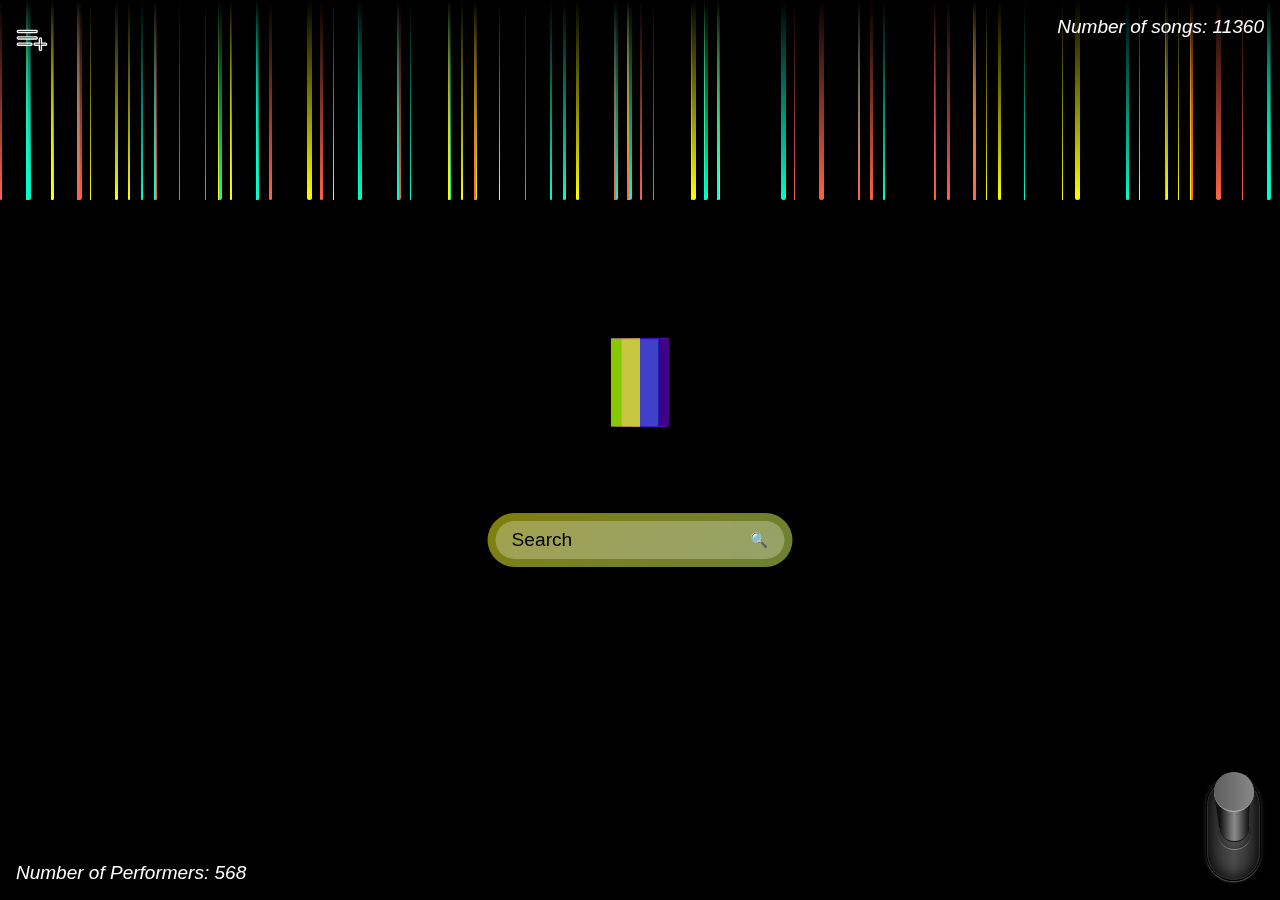
<file: index.html>
<!DOCTYPE html>
<html lang="en">
  <head>
    <meta charset="UTF-8" />
    <meta name="viewport" content="width=device-width, initial-scale=1.0" />
    <title translate="no">20 Tracks For Each One</title>
    <link rel="shortcut icon" href="assets/favicon.webp" type="image/webp" />
    <meta name="description" content="(>‿◠)✌" />
    <meta property="og:type" content="website" />
    <meta property="og:title" content="20 Tracks for Each One" />
    <meta
      property="og:url"
      content="https://20essentials.github.io/20TracksForEachOne/"
    />
    <meta
      property="og:image"
      content="https://20essentials.github.io/20TracksForEachOne/preview/preview-og.avif"
    />
    <meta property="og:description" content="(>‿◠)✌" />
    <meta property="twitter:card" content="summary_large_image" />
    <meta property="twitter:title" content="20 Tracks for Each One" />
    <meta
      property="twitter:url"
      content="https://20essentials.github.io/20TracksForEachOne/"
    />
    <meta
      property="twitter:image"
      content="https://20essentials.github.io/20TracksForEachOne/preview/preview-og.avif"
    />
    <meta property="twitter:description" content="(>‿◠)✌" />
    <link rel="stylesheet" href="styles.css" />
    <meta name="google" content="notranslate" />
    <script type="module" src="script.js"></script>
  </head>

  <body>
    <button class="button-playlist">
      <img src="assets/svgPlayList.svg" alt="playlist" />
    </button>

    <section class="playlist-section">
      <section class="myForm playlist-container-form">
        <input
          type="text"
          class="playlist-input"
          placeholder="Enter the playlist title..."
          maxlength="20"
        />
        <input type="submit" value="Create" class="input-button-playlist" />
        <span class="max-length-input"> <output>0</output>/20 </span>
        <menu class="settings-backup">
          <div>&#9675;-</div>
          <div>-&#9675;</div>
        </menu>
      </section>

      <section class="myForm playlist-container-form-2">
        <input
          type="text"
          class="playlist-input"
          placeholder="Enter the playlist title..."
          maxlength="20"
        />
        <input type="submit" value="Rename" class="input-button-playlist" />
        <span class="max-length-input"> <output>0</output>/20 </span>
      </section>

      <article class="padding-top-card"></article>

      <template class="template-card-single">
        <article class="card-single">
          <aside class="card-single-left">
            <a href="playlist/">
              <div class="img"></div>
            </a>
          </aside>
          <aside class="card-single-right">
            <a href="playlist/">
              <h3 translate="no">Favorite Songs</h3>
              <p>0 songs</p>
            </a>
          </aside>
          <footer class="three-points">
            <span class="point"></span>
            <span class="point"></span>
            <span class="point"></span>

            <menu class="options">
              <div class="item item-1">
                <svg xmlns="http://www.w3.org/2000/svg" viewBox="0 0 448 512">
                  <path
                    d="M135.2 17.7L128 32 32 32C14.3 32 0 46.3 0 64S14.3 96 32 96l384 0c17.7 0 32-14.3 32-32s-14.3-32-32-32l-96 0-7.2-14.3C307.4 6.8 296.3 0 284.2 0L163.8 0c-12.1 0-23.2 6.8-28.6 17.7zM416 128L32 128 53.2 467c1.6 25.3 22.6 45 47.9 45l245.8 0c25.3 0 46.3-19.7 47.9-45L416 128z"
                  />
                </svg>
              </div>
              <div class="item item-2">
                <svg xmlns="http://www.w3.org/2000/svg" viewBox="0 0 512 512">
                  <path
                    d="M410.3 231l11.3-11.3-33.9-33.9-62.1-62.1L291.7 89.8l-11.3 11.3-22.6 22.6L58.6 322.9c-10.4 10.4-18 23.3-22.2 37.4L1 480.7c-2.5 8.4-.2 17.5 6.1 23.7s15.3 8.5 23.7 6.1l120.3-35.4c14.1-4.2 27-11.8 37.4-22.2L387.7 253.7 410.3 231zM160 399.4l-9.1 22.7c-4 3.1-8.5 5.4-13.3 6.9L59.4 452l23-78.1c1.4-4.9 3.8-9.4 6.9-13.3l22.7-9.1 0 32c0 8.8 7.2 16 16 16l32 0zM362.7 18.7L348.3 33.2 325.7 55.8 314.3 67.1l33.9 33.9 62.1 62.1 33.9 33.9 11.3-11.3 22.6-22.6 14.5-14.5c25-25 25-65.5 0-90.5L453.3 18.7c-25-25-65.5-25-90.5 0zm-47.4 168l-144 144c-6.2 6.2-16.4 6.2-22.6 0s-6.2-16.4 0-22.6l144-144c6.2-6.2 16.4-6.2 22.6 0s6.2 16.4 0 22.6z"
                  />
                </svg>
              </div>
            </menu>
          </footer>
        </article>
      </template>

      <div class="playlist-section-articles">
        <div class="pat-btn"></div>
      </div>
    </section>

    <div class="centrar">
      <aside class="container-loader"></aside>

      <form class="theForm" autocomplete="off" spellcheck="false">
        <div class="autocomplete">
          <input
            type="text"
            id="myInput"
            placeholder="Search"
            spellcheck="false"
          />
          <button class="buscar">🔍</button>
        </div>
      </form>
    </div>

    <span class="interruptor">
      <span class="switch-border1">
        <span class="switch-border2">
          <input checked="" type="checkbox" id="switch1" />
          <label for="switch1"></label>
          <span class="switch-top"></span>
          <span class="switch-shadow"></span>
          <span class="switch-handle"></span>
          <span class="switch-handle-left"></span>
          <span class="switch-handle-right"></span>
          <span class="switch-handle-top"></span>
          <span class="switch-handle-bottom"></span>
          <span class="switch-handle-base"></span>
        </span>
      </span>
    </span>

    <div class="container-backup">
      <div class="container-backup-centrado">
        <header class="titulo-header">
          <h4>The Playlists are saved in your LocalStorage (LS)</h4>
          <button class="go-back">Go back</button>
        </header>
        <hr />
        <p>Things you should know about localStorage</p>
        <ul>
          <li>It is specific to each browser and device</li>
          <li>
            Average storage is 5MB per domain, which equals about 5,000,000
            characters
          </li>
          <li>Thanks to those 5MB, you can store hundreds of songs</li>
          <li>
            If storage is full, you won’t be able to add more playlists/songs
          </li>
        </ul>
        <hr />
        <p>Actions that could lead to the deletion of the data stored in LS</p>
        <ul>
          <li>Clearing browsing data (cookies, history, cache)</li>
          <li>Manually deleting from the developer tools</li>
          <li>Uninstalling/Reinstalling the browser</li>
          <li>Restoring the device</li>
          <li>Switching to another browser</li>
          <li>Signing out of a synchronized browser</li>
          <li>Some browser updates</li>
        </ul>
        <hr />
        <p>
          I recommend making a backup of your playlists by obtaining a JSON object
          that will contain both the playlist name and its respective songs, with
          the URLs for each song.
        </p>
        <hr />
        <p>
          I recommend saving that JSON in
          <a href="https://keep.google.com/">Google Keep</a>, which is free.
        </p>

        <hr />
        <button class="btn btn-get-one-array">
          GET THE ARRAY OF SONGS FROM A PLAYLIST
        </button>
        <section class="textarea-container">
          <input
            list="opciones"
            id="input-get-array-of-a-playlist"
            name="opcion"
            placeholder="Pick up the name of a playlist and click above."
            spellcheck="false"
          />
          <datalist id="opciones" class="am-datalist"> </datalist>
          <button class="copiar">📓</button>
          <button class="tachito">❌</button>
        </section>
        <section class="textarea-container container-output">
          <textarea
            placeholder="Output"
            id="textarea-output"
            readonly
            spellcheck="false"
            translate="no"
          ></textarea>
          <div class="wrapper-indent">
            <input
              class="indent-total-object"
              type="number"
              value="0"
              min="0"
              max="5"
              placeholder="Spaces"
            />
          </div>

          <button class="copiar">📓</button>
          <button class="tachito">❌</button>
        </section>
        <hr />

        <button class="btn btn-get-many-arrays">
          GET ARRAYS OF SONGS FROM PLAYLISTS
        </button>
        <section class="textarea-container">
          <textarea
            class="textarea-more-padding"
            placeholder="Write the names of the playlists separated by commas and click the button above.
        Example: U2, Coldplay
        "
            spellcheck="false"
          ></textarea>

          <button class="copiar">📓</button>
          <button class="tachito">❌</button>
        </section>
        <section class="textarea-container container-output">
          <textarea
            placeholder="Output"
            id="textarea-output-2"
            readonly
            spellcheck="false"
            translate="no"
          ></textarea>
          <div class="wrapper-indent">
            <input
              class="indent-total-object"
              type="number"
              value="0"
              min="0"
              max="5"
              placeholder="Spaces"
            />
          </div>

          <button class="copiar">📓</button>
          <button class="tachito">❌</button>
        </section>

        <hr />

        <section style="display: none">
          <textarea></textarea>
        </section>

        <button class="btn btn-get-total-object">
          GET JSON OBJECT OF ALL PLAYLISTS
        </button>
        <section class="textarea-container">
          <textarea
            placeholder="Just click the button above.
And see the result."
            spellcheck="false"
            id="textarea-get-json-all"
          ></textarea>
          <div class="wrapper-indent">
            <input
              class="indent-total-object"
              type="number"
              value="0"
              min="0"
              max="5"
              placeholder="Spaces"
            />
          </div>
          <button class="copiar">📓</button>
          <button class="tachito">❌</button>
        </section>
        <hr />

        <button class="btn add-one-playlist">ADD A SINGLE PLAYLIST</button>
        <section class="textarea-container">
          <textarea
            translate="no"
            placeholder='"Playlist1": [
        [
          "NAMEBAND - song1",
          "https://20essentials.github.io/band/songs/n1.mp3"
        ],
        [
          "NAMEBAND - song2",
          "https://20essentials.github.io/band/songs/n2.mp3"
        ],
        ...
 ]'
            ,
            spellcheck="false"
          ></textarea>
          <button class="copiar">📓</button>
          <button class="tachito">❌</button>
        </section>
        <hr />

        <button class="btn add-multiple-playlists">ADD MULTIPLE PLAYLISTS</button>
        <section class="textarea-container">
          <textarea
            translate="no"
            placeholder='"Playlist1": [
        [
          "NAMEBAND - song1",
          "https://20essentials.github.io/band/songs/n1.mp3"
        ],
        [
          "NAMEBAND - song2",
          "https://20essentials.github.io/band/songs/n2.mp3"
        ],
        ...
],
"Playlist2": [
        [
          "NAMEBAND - song1",
          "https://20essentials.github.io/band/songs/n1.mp3"
        ],
        [
          "NAMEBAND - song2",
          "https://20essentials.github.io/band/songs/n2.mp3"
        ],
        ...
],'
            spellcheck="false"
          ></textarea>
          <button class="copiar">📓</button>
          <button class="tachito">❌</button>
        </section>
        <hr />

        <button class="btn-delete">DELETE ALL CURRENT PLAYLISTS</button>
      </div>
    </div>

    <div class="left">Number of Performers: <span class="nBands">0</span></div>
    <div class="right">Number of songs: <span class="nSongs">0</span></div>
  </body>

  <section class="html-scheme">
    <i>gota</i>
  </section>
</html>
</file>
<file: styles.css>
* {
  box-sizing: border-box;
  margin: 0;
  padding: 0;
  user-select: none;
  font-family: Arial, Helvetica, sans-serif;
}

html,
body {
  width: 100%;
  max-width: 2400px;
  height: 100%;
  margin-inline: auto;
  position: relative;
  background-color: transparent;
}

html,
body,
centrar {
  min-width: 350px !important;
}

html {
  scrollbar-width: thin;
  scrollbar-color: transparent transparent;
  background-color: #000;
  display: flex;
  flex-wrap: wrap;
  place-content: center;
}

.html-scheme {
  position: fixed;
  width: 100%;
  height: 100%;
  inset: 0;
  z-index: -1;
  background-color: black;
}

.button-playlist {
  --size: 3rem;
  border: none;
  outline: none;
  position: absolute;
  z-index: 9999;
  top: 1rem;
  left: 8px;
  width: var(--size);
  height: var(--size);
  background-color: transparent;
  box-shadow: inset 0 0 0 0 #0f05;
  border-radius: 50%;
  display: flex;
  flex-wrap: wrap;
  place-items: center;
  transition: box-shadow 1.5s ease;

  img {
    pointer-events: none;
    scale: 0.7;
  }

  &.button-playlist-active {
    box-shadow: inset 0 0 10px 20px #0f05;

    & + .playlist-section {
      left: 0;
      opacity: 1;
    }
  }
}

.container-backup {
  --current-even-gradient: linear-gradient(to right, #67b26f, #4ca2cd);
  --current-odd-gradient: linear-gradient(to right, #3494e6, #ec6ead);
  position: absolute;
  scrollbar-width: thin;
  background-color: black;
  inset: 0;
  z-index: 20000;
  width: 100%;
  height: 100%;
  padding: 1.2rem;
  font-size: 1rem;
  overflow-y: auto;
  color: #fff9;
  opacity: 0;
  display: none;
  transform: scale(0);
  transition: transform 0.3s ease, display 0.3s ease allow-discrete,
    opacity 0.3s ease;

  &.container-backup-open {
    display: block;
    opacity: 1;
    transform: scale(1);

    .container-backup-centrado {
      opacity: 1;
      transform: scale(1);
    }
  }

  .titulo-header {
    width: 100%;
    position: relative;
    display: flex;
    justify-content: space-between;

    h4 {
      text-transform: uppercase;
      width: 60%;
      text-wrap: balance;
    }

    button.go-back {
      position: relative;
      border-radius: 999px;
      border: none;
      outline: none;
      background-image: linear-gradient(45deg, magenta, springgreen);
      box-shadow: 0 0 5px #0004;

      * {
        pointer-events: none;
      }

      &::before {
        border-radius: inherit;
        background-color: transparent;
      }
    }
  }

  .container-backup-centrado {
    max-width: 700px;
    margin-inline: auto;
    opacity: 0;
    transform: scale(0);
    transition: transform 0.3s ease, opacity 0.3s ease;
  }

  ul {
    margin-left: 1.5rem;
  }

  hr {
    margin-block: 1rem;
  }

  button:not(.tachito):not(.copiar) {
    padding: 0.5rem;
    position: relative;
    border: none;
    outline: none;
    position: relative;
    background-color: transparent;
    box-shadow: inset 0 0 0 1px #fff8;
    color: white;
    margin-bottom: 10px;

    &::before {
      content: '';
      position: absolute;
      top: 0;
      left: 0;
      z-index: -1;
      width: 100%;
      height: 100%;
      background-color: #00dbde;
      transition: transform 0.3s ease;
      transform-origin: 0% 0%;
      transform: scale(1);
    }

    &.btn-backup-active {
      &::before {
        transform-origin: 100% 100%;
        transform: scale(0);
      }
    }

    &:nth-child(even)::before {
      background: var(--current-odd-gradient);
    }

    &:nth-child(odd)::before {
      background: var(--current-even-gradient);
    }

    &.btn-delete::before {
      background-image: linear-gradient(45deg, #f00, magenta);
    }
  }

  .textarea-container {
    width: auto;
    height: auto;
    position: relative;
    margin-bottom: 20px;

    &::before {
      content: '';
      display: block;
      width: 100%;
      height: 100%;
      position: absolute;
      top: 5px;
      left: 5px;
      z-index: -1;
    }

    &:nth-child(even)::before {
      background: var(--current-even-gradient);
    }

    &:nth-child(odd)::before {
      background: var(--current-odd-gradient);
    }

    .tachito,
    .copiar {
      display: flex;
      border: none;
      outline: none;
      width: 1rem;
      height: 1rem;
      background-color: transparent;
      position: absolute;
      bottom: 0.4rem;
      cursor: pointer;
      z-index: 10000;
      -webkit-tap-highlight-color: transparent;
    }

    .wrapper-indent {
      position: absolute;
      right: 3.8rem;
      bottom: 0.3rem;
      transform: scale(0.9);

      input {
        border: none;
        outline: none;
        width: 4rem;
      }
    }

    .copiar {
      right: 2.5rem;
    }

    .tachito {
      right: 1rem;
    }
  }

  .container-output::before {
    background-image: linear-gradient(to right, #67b26f, #4ca2cd) !important;
  }

  .textarea-secundaria {
    position: relative;
    top: 50px;
  }

  a:not(:visited) {
    color: #ffff00;
  }

  a:visited {
    color: orange;
  }

  a:hover {
    color: #2ecc71;
    transform: scale(1.05);
  }

  a:active {
    color: #e74c3c;
    transform: scale(0.95);
  }

  textarea,
  input[list='opciones'] {
    display: block;
    width: 100%;
    resize: none;
    box-shadow: inset 4px 4px 18px #0004, inset -4px -4px 18px #0004;
    background-color: #e9e9e9;
    padding: 0.4rem;
    outline: none;
    field-sizing: content;
    position: relative;

    &.non-valid {
      box-shadow: inset 4px 4px 18px #f004, inset -4px -4px 18px #f004;
    }

    &.valid {
      box-shadow: inset 4px 4px 18px #0f04, inset -4px -4px 18px #0f04;
    }
  }

  #textarea-output,
  #textarea-output-2,
  #textarea-get-json-all,
  #input-get-array-of-a-playlist {
    padding-bottom: 32px;
  }
}

.playlist-section {
  content-visibility: auto;
  transition: left 1s ease;
  position: absolute;
  z-index: 1111;
  left: -200%;
  opacity: 0;
  top: 0;
  width: 30%;
  scroll-behavior: smooth;
  height: 100%;
  overflow-y: auto;
  background-color: #e9e9e9;
  transition: opacity 0.5s ease, left 0.3s ease;
  scrollbar-width: thin;
  scrollbar-color: var(--color1, 'gray') black;

  .settings-backup {
    position: absolute;
    color: white;
    right: 0.9rem;
    bottom: 0.3rem;
    border-radius: 50%;
    background-color: transparent;
    padding: 0.4rem;
    align-content: center;

    div {
      pointer-events: none;
      line-height: 0.5;
    }
  }

  .playlist-section-articles {
    width: 100%;
    height: max-content;
  }

  .padding-top-card {
    height: 78px;
  }

  .card-single {
    padding: 0.5rem;
    display: flex;
    column-gap: 0.5rem;
    position: relative;
    z-index: 1100;
    transition: mix-blend-mode .3s ease-in-out;

    @media (width >= 1111px) {
      &:hover {
        mix-blend-mode: multiply;
      }
    }

    .card-single-left {
      background-color: transparent;
      display: flex;
      flex-wrap: wrap;
      place-content: center;
      width: fit-content;
      height: fit-content;

      a,
      img {
        -webkit-tap-highlight-color: transparent;
      }

      .img {
        pointer-events: none;
        aspect-ratio: 1;
        width: 3rem;
        height: 3rem;
        background-image: var(--bg-img-playlist);
        background-position: center;
        background-size: cover;
        position: relative;
        --black: #0003;
        filter: drop-shadow(1px 0px 0px var(--black))
          drop-shadow(-1px 0px 0px var(--black))
          drop-shadow(0px 1px 0px var(--black))
          drop-shadow(0px -1px 0px var(--black));
      }
    }

    .card-single-right {
      width: 64%;

      a {
        text-decoration: none;
        color: black;
        -webkit-tap-highlight-color: transparent;
      }

      h3 {
        user-select: text;
      }
    }

    .three-points {
      position: absolute;
      right: 1.5rem;
      width: 1rem;
      height: 3rem;
      background-color: transparent;
      display: flex;
      flex-direction: column;
      flex-wrap: wrap;
      place-content: center;
      row-gap: 3px;

      .point {
        pointer-events: none;
        width: 0.4rem;
        height: 0.4rem;
        background-color: black;
        border-radius: 50%;
      }

      .options {
        position: absolute;
        opacity: 0;
        display: none;
        flex-direction: column;
        background-color: transparent;
        border-radius: 30px;
        right: 1rem;
        padding: 0.5rem;
        flex-wrap: wrap;
        place-items: center;

        &.options-active {
          opacity: 1;
          display: flex;
        }

        .item {
          width: fit-content;
          text-align: center;
          display: flex;
          flex-wrap: wrap;
          place-items: center;

          &:hover {
            svg {
              fill: white;
            }
          }
        }

        .item-1 {
          background-color: transparent;

          svg {
            margin-bottom: 3px;
          }
        }

        .item-2 {
          border-top: 2px solid #000;
          background-color: transparent;
        }

        svg {
          width: 1.3rem;
          height: 1.3rem;
          align-content: center;
          padding: 0.2rem;
          pointer-events: none;
          display: block;
          margin-inline: auto;
          margin-top: 3px;
        }
      }
    }
  }

  .card-single:nth-child(3n + 1) {
    background-color: color-mix(in srgb, var(--color1, #f004), transparent 55%);
  }

  .card-single:nth-child(3n + 2) {
    background-color: color-mix(in srgb, var(--color2, #f004), transparent 55%);
  }

  .card-single:nth-child(3n + 3) {
    background-color: color-mix(in srgb, var(--color3, #00f4), transparent 55%);
  }

  .playlist-container-form,
  .playlist-container-form-2 {
    width: 100%;
    background-color: black;
    padding: 1rem;
    padding-bottom: 2.3rem;
    position: fixed;
    top: 0px;
    left: 0;
    padding-left: 80px;
    display: flex;
    justify-content: center;
    z-index: 2000;

    input {
      display: block;
      padding: 0.3rem 0.8rem;
      border: none;
      outline: none;
      min-height: 30px;
      font-size: clamp(0.75rem, 0.6646rem + 0.3902vw, 1.25rem);
    }

    input[type='text'] {
      width: 70%;
      border-radius: 28px 0 0 28px;

      &.valid {
        background-color: #00ff00dd;
      }

      &.invalid {
        background-color: #ff0000dd;
      }
    }

    input[type='submit'] {
      border-radius: 0 28px 28px 0;
      transition: background-image 0.3s linear;
      background-image: linear-gradient(45deg, skyblue, springgreen);

      &:hover {
        background-image: linear-gradient(45deg, violet, springgreen);
      }
    }

    .max-length-input {
      position: absolute;
      color: white;
      bottom: 8px;
      font-size: 13px;
    }
  }

  .playlist-container-form-2 {
    background-color: #00dbde;
    background-image: linear-gradient(90deg, #00dbde 0%, #fc00ff 100%);
    top: -100%;
  }

  .playlist-container-form.goUp {
    animation: haciaArriba 1s ease 1 forwards;
  }

  .playlist-container-form-2.goUp {
    animation: haciaArriba 1s ease 1 forwards;
  }

  .playlist-container-form.goDown {
    animation: haciaAbajo 1s ease 1 forwards;
  }

  .playlist-container-form-2.goDown {
    animation: haciaAbajo 1s ease 1 forwards;
  }
}

@media (width <=1111px) {
  .playlist-section {
    width: 100%;
  }
}

/* ===========================EXTRA========================= */

.left,
.right {
  position: absolute;
  color: white;
  width: fit-content;
  height: fit-content;
  z-index: 800;
  font-style: italic;
  font-size: clamp(1rem, 0.9348rem + 0.3261vw, 1.1875rem);
}

.left {
  left: 1rem;
  bottom: 1rem;
  height: fit-content;
}

.right {
  top: 1rem;
  right: 1rem;
}

/* ============================LOADERS============================*/

.centrar.pyramid {
  .pyramid-loader {
    z-index: 30;
    margin-inline: auto;
    position: relative;
    width: 300px;
    height: 150px;
    pointer-events: none;
    display: block;
    transform-style: preserve-3d;
    transform: rotateX(-20deg) translateY(-40px);

    .wrapper {
      position: relative;
      width: 100%;
      height: 100%;
      transform-style: preserve-3d;
      animation: spin 4s linear infinite;

      .side {
        width: 70px;
        height: 70px;
        background: linear-gradient(
          to bottom right,
          var(--color1, lime),
          var(--color3, cyan)
        );
        position: absolute;
        top: 0;
        left: 0;
        right: 0;
        bottom: 0;
        margin: auto;
        transform-origin: center top;
        clip-path: polygon(50% 0%, 0% 100%, 100% 100%);
      }

      .side1 {
        transform: rotateZ(-30deg) rotateY(90deg);
        background: linear-gradient(
          to bottom right,
          var(--color3, cyan),
          var(--color1, lime)
        );
      }

      .side2 {
        transform: rotateZ(30deg) rotateY(90deg);
        background: linear-gradient(
          to bottom right,
          var(--color1, lime),
          var(--color3, cyan)
        );
      }

      .side3 {
        transform: rotateX(30deg);
        background: linear-gradient(
          to bottom right,
          var(--color1, lime),
          var(--color3, cyan)
        );
      }

      .side4 {
        transform: rotateX(-30deg);
        background: linear-gradient(
          to bottom right,
          var(--color3, cyan),
          var(--color1, lime)
        );
      }

      .shadow {
        width: 60px;
        height: 60px;
        background: gray;
        position: absolute;
        top: 0;
        left: 0;
        right: 0;
        bottom: 0;
        margin: auto;
        transform: rotateX(90deg) translateZ(-40px);
        filter: blur(12px);
      }
    }
  }
}

.centrar.cube {
  .container-cube {
    --w: 60px;
    --w-negative: calc(var(--w) * -1);
    height: var(--w);
    width: var(--w);
    position: relative;
    z-index: 40;
    top: -40px;
    transform-style: preserve-3d;
    animation: rotarY 10s linear alternate infinite both;

    .side {
      position: absolute;
      top: 0;
      left: 0;
      width: 100%;
      height: 100%;
      background: linear-gradient(
        to bottom right,
        var(--color1, lime),
        var(--color2, lime),
        var(--color3, cyan)
      );
    }

    .behind {
      transform: translateZ(var(--w-negative));
    }

    .right {
      transform-origin: 100% 50%;
      transform: rotateY(-90deg);
    }

    .left {
      transform-origin: 0% 50%;
      transform: rotateY(90deg);
    }

    .top {
      transform-origin: 50% 0;
      transform: rotateX(-90deg);
    }

    .bottom {
      transform-origin: 50% 100%;
      transform: rotateX(90deg);
    }
  }
}

.centrar.star {
  .container-star {
    width: 150px;
    height: 150px;
    --height-side-pentagon: 150px;
    position: relative;
    top: -220px;
    transform-style: preserve-3d;
    perspective: 10000px;
    animation: rotarStar 10s linear infinite alternate both;
    zoom: 0.35;

    .side {
      width: 100%;
      height: 100%;
      position: absolute;
      clip-path: polygon(50% 0%, 100% 38%, 82% 100%, 18% 100%, 0% 38%);
      transform-style: preserve-3d;
      perspective: 10000px;

      * {
        transform-style: preserve-3d;
        perspective: 10000px;
      }

      .triangle-front {
        width: 100%;
        height: 55%;
        position: absolute;
        bottom: 0;
        background-color: #e60b0988;
        transform-origin: 50% 100%;
        transform: rotateX(-90deg);
        clip-path: polygon(0 100%, 50% 0, 100% 100%);
      }

      .triangle-behind {
        width: 100%;
        height: 55%;
        position: absolute;
        bottom: 0;
        background-color: #ffcb6baa;
        transform-origin: 50% 100%;
        transform: rotateX(-90deg)
          translateZ(calc(-1 * var(--height-side-pentagon)));
        clip-path: polygon(0 100%, 50% 0, 100% 100%);
      }

      .triangle-left {
        position: absolute;
        top: 0;
        left: 0;
        background-color: #59d10288;
        width: 100%;
        height: 100%;
        transform-origin: 0% 50%;
        transform: rotateY(-60deg);
      }

      .triangle-right {
        position: absolute;
        top: 0;
        right: 0;
        background-color: #84ffc988;
        width: 100%;
        height: 100%;
        transform-origin: 100% 50%;
        transform: rotateY(60deg);
      }

      &.front {
        background-color: #fff8;
      }

      &.behind {
        background-color: #00f8;
        transform: translateZ(calc(var(--height-side-pentagon) * -1));
      }

      &.top-left {
        width: 95px;
        height: var(--height-side-pentagon);
        background-color: #ff08;
        clip-path: none;
        left: -10px;
        bottom: 122px;
        transform-origin: 50% 100%;
        transform: rotate(-37deg) rotateX(90deg);
      }

      &.top-right {
        width: 95px;
        height: var(--height-side-pentagon);
        background-color: #0ff8;
        clip-path: none;
        right: -10px;
        bottom: 122px;
        transform-origin: 50% 100%;
        transform: rotate(37deg) rotateX(90deg);
      }

      &.bottom-right {
        width: 96.5px;
        height: var(--height-side-pentagon);
        background-color: #0f08;
        clip-path: none;
        right: -35px;
        top: -46.5px;
        transform-origin: 50% 100%;
        transform: rotate(106deg) rotateX(90deg);
      }

      &.bottom-left {
        width: 96.5px;
        height: var(--height-side-pentagon);
        background-color: #f008;
        clip-path: none;
        left: -35px;
        top: -46.5px;
        transform-origin: 50% 100%;
        transform: rotate(-106deg) rotateX(90deg);
      }

      &.bottom-center {
        width: 96.5px;
        height: var(--height-side-pentagon);
        background-color: #e81cff88;
        clip-path: none;
        left: 50%;
        top: 0;
        transform-origin: 50% 100%;
        transform: rotate(0deg) translateX(-50%) rotateX(90deg) scaleZ(-1);
      }
    }
  }
}

.centrar.tetraPyramid {
  transform-style: preserve-3d;
  perspective: 10000px;
  .container-tetra {
    width: 120px;
    height: 120px;
    transform-style: preserve-3d;
    perspective: 10000px;
    position: relative;
    top: -100px;
    animation: girar4Piramids 8s linear infinite alternate both;

    & .cube {
      width: 120px;
      height: 120px;
      position: absolute;
      transform-style: preserve-3d;
      perspective: 10000px;

      & .side {
        width: 100%;
        height: 100%;
        position: absolute;
        background-color: #0002;
        background-color: #000;
        transform-style: preserve-3d;
        perspective: 10000px;
        overflow: hidden;
        left: 0;
        top: 0;

        &::before {
          content: '';
          display: block;
          position: absolute;
          inset: 0;
          width: 100%;
          height: 100%;
          background-image: linear-gradient(45deg, #60efff, #00ff87, #e81cff);
          filter: blur(50px);
        }

        &.front {
          transform: none;
        }

        &.behind {
          transform: translateZ(-120px);
        }

        &.right {
          transform-origin: 100% 0%;
          transform: rotateY(-90deg);
        }

        &.left {
          transform-origin: 0% 0%;
          transform: rotateY(90deg);
        }

        &.top {
          transform-origin: 50% 0%;
          transform: rotateX(-90deg);
        }
        &.bottom {
          transform-origin: 50% 100%;
          transform: rotateX(90deg);
        }
      }
    }

    & .triangle {
      width: 120px;
      height: 120px;
      position: absolute;
      bottom: 118px;
      transform-style: preserve-3d;
      perspective: 10000px;

      & .side {
        transform-style: preserve-3d;
        perspective: 10000px;
      }

      &.triangle-top {
        bottom: -118px;
        transform: scaleY(-1);
      }

      &.triangle-right {
        left: 118px;
        bottom: 0;
        transform: rotate(-90deg) scaleY(-1);
      }

      &.triangle-left {
        left: -118px;
        bottom: 0;
        transform: rotate(-90deg) scaleX(-1);
      }

      &.triangle-frontend {
        bottom: -1px;
        transform: rotate(90deg) rotateX(-90deg) translate(0px, -61px)
          translateZ(-116px);
        left: -175px;
      }

      &.triangle-backend {
        bottom: -36px;
        transform: rotate(90deg) rotateX(-90deg) scaleY(-1)
          translate(-36px, -178px) translateZ(253px);
        left: 194px;
      }

      & .side {
        width: 100%;
        height: 100%;
        clip-path: polygon(50% 0, 100% 100%, 0 100%);
        position: absolute;
        left: 0;
        top: 0;

        &.front,
        &.behind {
          transform-origin: 50% 100%;
        }

        &.bottom {
          opacity: 0;
        }

        &.front {
          background-color: #fff8;
          transform: rotateX(30deg);
        }

        &.behind {
          background-color: #00f8;
          transform: translateZ(-120px) rotateX(-30deg);
        }

        &.right {
          transform-origin: 100% 100%;
          transform: rotateY(-90deg) rotateX(-30deg);
          background-color: #f0f8;
        }

        &.left {
          transform-origin: 0% 100%;
          transform: rotateY(90deg) rotateX(-30deg);
          background-color: #0f08;
        }
      }
    }
  }
}

.centrar.triangPre {
  .container-pretriang {
    position: relative;
    top: -190px;
    height: 100vh;
    width: 100%;
    left: 0;
    zoom: 0.4;

    @media (width <= 1111px) {
      zoom: 0.5;
    }

    .container-cube {
      --size: 200px;
      --negative-size: -200px;
      width: var(--size);
      height: var(--size);
      position: absolute;
      top: 50%;
      left: 50%;
      transform-style: preserve-3d;
      perspective: 300px;
      animation: rotarTriang 8s linear infinite alternate both;

      @media (width <=1000px) {
        --size: 150px;
        --negative-size: -150px;
      }

      .side {
        position: absolute;
        width: var(--size);
        height: var(--size);
        left: 0;
        top: 0;
      }

      .front {
        background-color: #f0f5;
      }

      .behind {
        background-color: #0f05;
        transform: translate3d(0, 0, var(--negative-size));
      }

      .top {
        background-color: #f005;
        transform-origin: 50% 0;
        transform: rotateX(-90deg);
      }

      .bottom {
        background-color: #00f5;
        transform-origin: 50% 100%;
        transform: rotateX(90deg);
      }

      .right {
        background-color: #0ff5;
        transform-origin: 100% 0%;
        transform: rotateY(-90deg);
      }

      .left {
        background-color: #ff05;
        transform-origin: 0% 0%;
        transform: rotateY(90deg);
      }
    }
  }
}

.centrar.rombo3d {
  .container-rombo {
    position: relative;
    inset: 0;
    top: -190px;
    background-color: #000;
    display: flex;
    flex-wrap: wrap;
    height: 100vh;
    place-content: center;
    zoom: 0.45;

    @media (width <= 1111px) {
      top: -220px;
    }

    .container-octa {
      --w: 150px;
      --h: 150px;
      width: var(--w);
      height: var(--h);
      position: relative;
      top: -3vw;
      perspective: 5000px;
      transform-style: preserve-3d;
      animation: rotarRombo 8s linear infinite alternate both;

      .side {
        position: absolute;
        width: 200px;
        left: 0;
        top: 0;
        width: var(--w);
        height: var(--h);
        clip-path: polygon(50% 0, 100% 100%, 0 100%);
        background-image: linear-gradient(
          to right bottom,
          var(--color1),
          var(--color2),
          var(--color3)
        );
      }

      .side-btn {
        top: 100%;
        clip-path: polygon(0% 0%, 100% 0%, 50% 100%);
        background-image: linear-gradient(
          to right top,
          var(--color1),
          var(--color2),
          var(--color3)
        );
      }

      .base {
        clip-path: none;
        transform-origin: 50% 100%;
        transform: rotateX(-90deg);
        visibility: hidden;
      }

      .front {
        transform-origin: 50% 100%;
        transform: rotateX(-30deg);
      }

      .back {
        transform-origin: 50% 100%;
        transform: translateZ(var(--w)) rotateX(30deg);
      }

      .right {
        transform-origin: 100% 100%;
        transform: rotateY(90deg) rotateX(30deg);
      }

      .left {
        transform-origin: 0% 100%;
        transform: rotateY(-90deg) rotateX(30deg);
      }

      .front-bottom {
        transform-origin: 50% 0;
        transform: rotateX(30deg);
      }

      .back-bottom {
        transform-origin: 50% 0;
        transform: translateZ(var(--w)) rotateX(-30deg);
      }

      .left-bottom {
        transform-origin: 0% 0%;
        transform: rotateY(-90deg) rotateX(-30deg);
      }

      .right-bottom {
        transform-origin: 100% 0%;
        transform: rotateY(90deg) rotateX(-30deg);
      }
    }
  }
}

.centrar.sticks8 {
  .container-8-sticks {
    width: 200px;
    height: 200px;
    transform-style: preserve-3d;
    perspective: 10000px;
    transform: rotateX(40deg) rotateY(48deg);
    position: relative;
    top: -245px;
    animation: rotate8sticks 10s linear infinite alternate;
    zoom: 0.4;

    @media (width <= 1111px) {
      top: -285px;
      zoom: 0.35;
    }

    .block {
      width: 100%;
      height: 100%;
      position: absolute;
      transform-style: preserve-3d;
      perspective: 10000px;

      .rectangle {
        width: 100%;
        height: 40px;
        position: absolute;
        transform-style: preserve-3d;
        perspective: 10000px;

        .side {
          width: 100%;
          height: 100%;
          position: absolute;
          left: 0;
          top: 0;

          &:nth-child(1) {
            background-color: #0ff8;
            transform: rotateX(0deg);
          }
          &:nth-child(2) {
            background-color: #0f08;
            transform: rotateX(0deg) translateZ(-40px);
          }

          &:nth-child(3) {
            background-color: #00f8;
            transform-origin: 50% 0;
            transform: rotateX(-90deg);
          }

          &:nth-child(4) {
            background-color: #f008;
            transform-origin: 50% 100%;
            transform: rotateX(90deg);
          }
        }
      }

      .rectangle-1 {
        left: 40px;
      }

      .rectangle-2 {
        transform: translateZ(-200px);
      }

      .rectangle-3 {
        transform-origin: 100% 0%;
        transform: rotateY(-90deg) translateX(-40px);
      }
      .rectangle-4 {
        left: 40px;
        transform-origin: 0% 0%;
        transform: rotateY(90deg);
      }
    }

    .second-block {
      bottom: 50%;
      left: -60px;
      transform: rotate(90deg);
    }

    .third-block {
      bottom: -40px;
      transform: rotateX(-90deg) translateY(200px);
    }
  }
}

.centrar.sixlaps {
  .container-six-laps {
    width: 200px;
    height: 200px;
    transform-style: preserve-3d;
    perspective: 10000px;
    animation: rotar6laps 10s linear infinite;
    position: relative;
    top: -300px;
    zoom: 0.3;

    @media (width <= 1111px) {
      top: -330px;
    }

    .block {
      width: 100%;
      height: 100%;
      position: absolute;
      transform-style: preserve-3d;
      perspective: 10000px;

      .rectangle {
        width: 100%;
        height: 40px;
        position: absolute;
        transform-style: preserve-3d;
        perspective: 10000px;

        .side {
          width: 100%;
          height: 100%;
          position: absolute;
          left: 0;
          top: 0;

          &:nth-child(1) {
            background-color: #ff00ff88;
            transform: rotateX(0deg);
          }
          &:nth-child(2) {
            background-color: #00fa9a88;
            transform: rotateX(0deg) translateZ(-40px);
          }

          &:nth-child(3) {
            background-color: #48d1cc88;
            transform-origin: 50% 0;
            transform: rotateX(-90deg);
          }

          &:nth-child(4) {
            background-color: #ffa50088;
            transform-origin: 50% 100%;
            transform: rotateX(90deg);
          }
        }
      }

      .rectangle-1 {
        left: 40px;
      }

      .rectangle-2 {
        transform: translateZ(-200px);
      }

      .rectangle-3 {
        transform-origin: 100% 0%;
        transform: rotateY(-90deg) translateX(-40px);
      }
      .rectangle-4 {
        left: 40px;
        background-color: blue;
        transform-origin: 0% 0%;
        transform: rotateY(90deg);
      }
    }

    .second-block {
      top: 50px;
    }

    .third-block {
      top: 100px;
    }

    .fourth-block {
      top: 150px;
    }

    .fifth-block {
      top: 200px;
    }

    .sixth-block {
      top: 250px;
    }
  }
}

.centrar.tuplas {
  .container-tuplas {
    width: 120px;
    height: 120px;
    transform-style: preserve-3d;
    perspective: 10000px;
    position: relative;
    animation: girartupla 8s linear infinite alternate both;
    zoom: 0.4;
    top: -220px;

    @media (width <= 1111px) {
      zoom: 0.3;
    }

    .cube {
      width: 120px;
      height: 120px;
      position: absolute;
      transform-style: preserve-3d;
      perspective: 10000px;

      .side {
        width: 100%;
        height: 100%;
        position: absolute;
        background-color: #0002;
        transform-style: preserve-3d;
        perspective: 10000px;
        overflow: hidden;
        left: 0;
        top: 0;

        &::before {
          content: '';
          display: block;
          position: absolute;
          inset: 0;
          width: 100%;
          height: 100%;
          background-image: linear-gradient(45deg, #60efff, #00ff87, #e81cff);
          filter: blur(50px);
        }

        &.front {
          transform: none;
        }

        &.behind {
          transform: translateZ(-120px);
        }

        &.right {
          transform-origin: 100% 0%;
          transform: rotateY(-90deg);
        }

        &.left {
          transform-origin: 0% 0%;
          transform: rotateY(90deg);
        }

        &.top {
          transform-origin: 50% 0%;
          transform: rotateX(-90deg);
        }
        &.bottom {
          transform-origin: 50% 100%;
          transform: rotateX(90deg);
        }
      }
    }

    .triangle {
      width: 120px;
      height: 120px;
      position: absolute;
      bottom: 118px;
      transform-style: preserve-3d;
      perspective: 10000px;

      &.triangle-top {
        bottom: -118px;
        transform: scaleY(-1);
      }

      &.triangle-right {
        left: 118px;
        bottom: 0;
        transform: rotate(-90deg) scaleY(-1);
      }

      &.triangle-left {
        left: -118px;
        bottom: 0;
        transform: rotate(-90deg) scaleX(-1);
      }

      &.triangle-frontend {
        bottom: -1px;
        transform: rotate(90deg) rotateX(-90deg) translate(0px, -61px)
          translateZ(-116px);
        left: -175px;
      }

      &.triangle-backend {
        bottom: -36px;
        transform: rotate(90deg) rotateX(-90deg) scaleY(-1)
          translate(-36px, -178px) translateZ(253px);
        left: 194px;
      }

      .side {
        width: 100%;
        height: 100%;
        clip-path: polygon(50% 0, 100% 100%, 0 100%);
        position: absolute;
        transform-style: preserve-3d;
        perspective: 10000px;
        left: 0;
        top: 0;

        &.front,
        &.behind {
          transform-origin: 50% 100%;
        }

        &.front {
          background-color: color-mix(
            in srgb,
            var(--color1) 50%,
            transparent 50%
          );
        }

        &.behind {
          background-color: color-mix(
            in srgb,
            var(--color2) 50%,
            transparent 50%
          );
          transform: translateZ(-120px);
        }

        &.right {
          transform-origin: 100% 100%;
          transform: rotateY(-90deg);
          background-color: color-mix(
            in srgb,
            var(--color3) 50%,
            transparent 50%
          );
        }
        &.left {
          transform-origin: 0% 100%;
          transform: rotateY(90deg);
          background-color: color-mix(in srgb, cyan 50%, transparent 50%);
        }
      }
    }
  }
}

.centrar.vasilisco {
  .container-vasilisco {
    width: 120px;
    height: 120px;
    transform-style: preserve-3d;
    perspective: 10000px;
    position: relative;
    top: -200px;
    z-index: 10;
    animation: girarVasilisco 10s linear infinite both;
    zoom: 0.4;

    @media (width <= 1111px) {
      top: -240px;
    }

    .cube {
      width: 120px;
      height: 120px;
      position: absolute;
      transform-style: preserve-3d;
      perspective: 10000px;

      .side {
        width: 100%;
        height: 100%;
        position: absolute;
        background-color: #0002;
        overflow: hidden;
        left: 0;
        top: 0;

        &::before {
          content: '';
          display: block;
          position: absolute;
          inset: 0;
          width: 100%;
          height: 100%;
          background-image: linear-gradient(45deg, #ff1b6b, #00ff87, #40c9ff);
          background-color: #0f08;
          filter: blur(10px);
        }

        &.front {
          transform: none;
        }

        &.behind {
          transform: translateZ(-120px);
        }

        &.right {
          transform-origin: 100% 0%;
          transform: rotateY(-90deg);
        }

        &.left {
          transform-origin: 0% 0%;
          transform: rotateY(90deg);
        }

        &.top {
          transform-origin: 50% 0%;
          transform: rotateX(-90deg);
        }
        &.bottom {
          transform-origin: 50% 100%;
          transform: rotateX(90deg);
        }
      }
    }

    .triangle {
      width: 120px;
      height: 120px;
      position: absolute;
      bottom: 118px;
      transform-style: preserve-3d;
      perspective: 10000px;

      &.triangle-top {
        bottom: -105px;
      }

      .side {
        width: 100%;
        height: 100%;
        clip-path: polygon(50% 0, 100% 100%, 0 100%);
        position: absolute;
        left: 0;
        top: 0;

        &.front,
        &.behind {
          transform-origin: 50% 100%;
        }

        &.front {
          background-color: #fff8;
          transform: rotateX(30deg);
        }

        &.behind {
          background-color: #f89b2988;
          transform: translateZ(-120px) rotateX(-30deg);
        }

        &.right {
          transform-origin: 100% 100%;
          transform: rotateY(-90deg) rotateX(-30deg);
          background-color: #0f08;
        }
        &.left {
          transform-origin: 0% 100%;
          transform: rotateY(90deg) rotateX(-30deg);
          background-color: #60efff88;
        }
      }
    }
  }
}

.centrar.pentagonal {
  .container-pentagonal {
    --purple: #b429f999;
    width: 170px;
    position: relative;
    height: 170px;
    transform-style: preserve-3d;
    perspective: 10000px;
    animation: rotarPentagonal 12s linear infinite alternate both;
    top: -235px;
    zoom: 0.35;

    @media (width <= 1111px) {
      zoom: 0.33;
    }

    .base {
      width: 100%;
      height: 100%;
      position: absolute;
      background-color: var(--purple);
      transform-origin: 50% 0;
      transform: rotateX(-90deg);
      clip-path: polygon(50% 0%, 100% 38%, 82% 100%, 18% 100%, 0% 38%);

      &.top {
        top: 0;
      }

      &.bottom {
        top: 150%;
      }
    }

    .side {
      width: 64%;
      height: 150%;
      position: absolute;
    }

    .side1 {
      background-color: #fff8;
      top: 0%;
      left: 50%;
      transform: translateX(-50%) translateZ(-170px);
    }
    .side2 {
      background-color: #f008;
      top: 0%;
      left: 50%;
      transform-origin: 100% 0%;
      transform: translateX(-50%) translateZ(-170px) rotateY(106deg);
    }
    .side3 {
      background-color: #0f08;
      top: 0%;
      left: 50%;
      transform-origin: 0% 0%;
      transform: translateX(-50%) translateZ(-170px) rotateY(-106deg);
    }
    .side4 {
      background-color: #ff08;
      top: 0%;
      left: 50%;
      width: 63%;
      transform-origin: 0% 0%;
      transform: rotateY(143deg);
    }
    .side5 {
      background-color: #00f8;
      top: 0%;
      left: 50%;
      width: 63%;
      transform-origin: 0% 0%;
      transform: rotateY(398deg);
    }
  }
}

.centrar.hexagonal {
  .container-hexagonal {
    width: 180px;
    height: 150px;
    perspective: 10000px;
    transform-style: preserve-3d;
    position: relative;
    top: -230px;
    zoom: 0.4;
    animation: rotarTetr 30s linear infinite alternate both;

    @media (width <= 1111px) {
      zoom: 0.33;
      top: -240px;
    }

    .base {
      width: 100%;
      height: 100%;
      clip-path: polygon(
        0% 50%,
        25% 0,
        75% 0,
        100% 50%,
        75% 100%,
        25% 100%,
        0% 50%
      );
      position: absolute;
      transform-origin: 50% 0;
      transform: rotateX(-90deg);

      &.base-top {
        background-color: #fff4;
        top: 0;
      }

      &.base-bottom {
        background-color: #f004;
        top: 180%;
      }
    }

    .side {
      position: absolute;
      width: 49.5%;
      left: 50%;
      height: 180%;

      &.side-1 {
        background-color: #0f08;
        transform: translateX(-50%) translateZ(-150px);
      }
      &.side-2 {
        background-color: #00f8;
        width: 49%;
        transform-origin: 100% 0%;
        transform: translateX(-50%) translateZ(-150px) rotateY(-239deg);
      }
      &.side-3 {
        background-color: #f008;
        width: 49%;
        transform-origin: 0% 0%;
        transform: translateX(-50%) translateZ(-150px) rotateY(239deg);
      }
      &.side-4 {
        background-color: #ff08;
        width: 49%;
        transform-origin: 0% 0%;
        transform: translateX(-50%) rotateY(-239deg);
      }
      &.side-5 {
        background-color: #0ff8;
        width: 49%;
        transform-origin: 100% 0%;
        transform: translateX(-50%) rotateY(239deg);
      }

      &.side-6 {
        background-color: #0f04;
        transform: translateX(-50%);
      }
    }
  }
}

.centrar.octagonal {
  .container-octagonal {
    width: 130px;
    height: 130px;
    position: relative;
    perspective: 10000px;
    transform-style: preserve-3d;
    animation: rotarOctagonal 20s linear infinite alternate both;
    top: -220px;
    zoom: 0.4;

    @media (width <= 1111px) {
      zoom: 0.38;
      top: -240px;
    }

    .base {
      width: 100%;
      height: 100%;
      position: absolute;
      clip-path: polygon(
        0% 25%,
        25% 0,
        75% 0,
        100% 25%,
        100% 75%,
        75% 100%,
        25% 100%,
        0% 75%
      );
      transform-origin: 50% 0;
      transform: rotateX(-90deg);
      background-image: repeating-conic-gradient(
        from 0deg at 50% 50%,
        var(--color1) 0 5deg,
        var(--color2) 5deg 10deg
      );

      &.base-top {
        top: 0;
      }
      &.base-bottom {
        top: 180%;
      }
    }

    .side {
      position: absolute;
      width: 50%;
      height: 180%;
      left: 50%;
      top: 0;
      background-image: repeating-conic-gradient(
        from 0deg at 50% 50%,
        var(--color1) 0 5deg,
        var(--color2) 5deg 10deg
      );

      &.side-1 {
        transform: translateX(-50%) translateZ(-130px);
      }

      &.side-2 {
        width: 35%;
        transform-origin: 100% 0%;
        transform: translateX(-28%) translateZ(-130px) rotateY(135deg);
      }

      &.side-3 {
        width: 35%;
        transform-origin: 0% 0%;
        transform: translateX(-71%) translateZ(-130px) rotateY(-135deg);
      }

      &.side-4 {
        transform: translateX(50%) translateZ(-65px) rotateY(90deg);
      }

      &.side-5 {
        transform: translateX(-150%) translateZ(-65px) rotateY(90deg);
      }

      &.side-6 {
        width: 35%;
        transform-origin: 100% 0%;
        transform: translateX(-28%) rotateY(-135deg);
      }

      &.side-7 {
        width: 35%;
        transform-origin: 0% 0%;
        transform: translateX(-71%) rotateY(135deg);
      }

      &.side-8 {
        transform: translateX(-50%);
      }
    }
  }
}

.centrar.pid {
  .container-pid {
    width: 180px;
    height: 150px;
    perspective: 10000px;
    transform-style: preserve-3d;
    position: relative;
    animation: rotarPid 30s linear infinite alternate both;
    top: -200px;
    zoom: 0.4;

    @media (width <= 1111px) {
      top: -220px;
    }

    .base {
      width: 100%;
      height: 100%;
      clip-path: polygon(
        0% 50%,
        25% 0,
        75% 0,
        100% 50%,
        75% 100%,
        25% 100%,
        0% 50%
      );
      position: absolute;
      transform-origin: 50% 0;
      transform: rotateX(-90deg);

      &.base-top {
        background-color: #fff4;
        top: 0;
      }
    }

    .side {
      position: absolute;
      width: 49%;
      left: 50%;
      height: 180%;
      clip-path: polygon(0 0, 100% 0, 50% 100%);
      --rotate-x-general: 16deg;
      --rotate-x-general-negative: calc(-1 * var(--rotate-x-general));

      &.side-1 {
        background-color: #0f08;
        transform-origin: 50% 0;
        transform: translateX(-50%) translateZ(-150px)
          rotateX(var(--rotate-x-general));
      }
      &.side-2 {
        background-color: #00f8;
        width: 48%;
        transform-origin: 100% 0%;
        transform: translateX(-50%) translateZ(-150px) rotateY(-239deg)
          rotateX(var(--rotate-x-general-negative));
      }
      &.side-3 {
        background-color: #f008;
        width: 48%;
        transform-origin: 0% 0%;
        transform: translateX(-50%) translateZ(-150px) rotateY(239deg)
          rotateX(var(--rotate-x-general-negative));
      }
      &.side-4 {
        background-color: #ff08;
        width: 48%;
        transform-origin: 0% 0%;
        transform: translateX(-50%) rotateY(-239deg)
          rotateX(var(--rotate-x-general));
      }
      &.side-5 {
        background-color: #0ff8;
        width: 48%;
        transform-origin: 100% 0%;
        transform: translateX(-50%) rotateY(239deg)
          rotateX(var(--rotate-x-general));
      }

      &.side-6 {
        background-color: #0f04;
        transform-origin: 50% 0;
        transform: translateX(-50%) rotateX(var(--rotate-x-general-negative));
      }
    }
  }
}

.centrar.frutr {
  .container {
    width: 180px;
    height: 150px;
    perspective: 10000px;
    transform-style: preserve-3d;
    position: relative;
    animation: rotarFrut 30s linear infinite alternate both;
    top: -120px;

    @media (width <= 1111px) {
      zoom: 0.65;
    }

    &.container-bottom {
      position: absolute;
      animation: none;
      left: 50%;
      transform: translate(-50%, -50%) rotate(-360deg);
    }

    &.container-2 {
      top: 20px;
      transform: translate(-50%, -50%) rotate(180deg);

      @media (width <= 1111px) {
        zoom: 1;
      }
    }

    &.pause {
      animation-play-state: paused;
    }

    .base {
      width: 100%;
      height: 100%;
      clip-path: polygon(
        0% 50%,
        25% 0,
        75% 0,
        100% 50%,
        75% 100%,
        25% 100%,
        0% 50%
      );
      position: absolute;
      transform-origin: 50% 0;
      transform: rotateX(-90deg);

      &.base-top {
        background-color: #fff4;
        top: 0;
      }
    }

    .side {
      position: absolute;
      width: 49.5%;
      left: 50%;
      height: 180%;
      clip-path: polygon(0 0, 100% 0, 50% 100%);
      --rotate-x-general: 35deg;
      --rotate-x-general-negative: calc(-1 * var(--rotate-x-general));
      background-image: radial-gradient(
        circle at 100% 100%,
        var(--color1),
        var(--color2),
        var(--color3)
      );

      &.side-1 {
        transform-origin: 50% 0;
        transform: translateX(-50%) translateZ(-150px)
          rotateX(var(--rotate-x-general));
      }
      &.side-2 {
        width: 49%;
        transform-origin: 100% 0%;
        transform: translateX(-50%) translateZ(-150px) rotateY(-239deg)
          rotateX(var(--rotate-x-general-negative));
      }
      &.side-3 {
        width: 49%;
        transform-origin: 0% 0%;
        transform: translateX(-50%) translateZ(-150px) rotateY(239deg)
          rotateX(var(--rotate-x-general-negative));
      }
      &.side-4 {
        width: 49%;
        transform-origin: 0% 0%;
        transform: translateX(-50%) rotateY(-239deg)
          rotateX(var(--rotate-x-general));
      }
      &.side-5 {
        width: 49%;
        transform-origin: 100% 0%;
        transform: translateX(-50%) rotateY(239deg)
          rotateX(var(--rotate-x-general));
      }

      &.side-6 {
        transform-origin: 50% 0;
        transform: translateX(-50%) rotateX(var(--rotate-x-general-negative));
      }
    }
  }
}

.centrar.sphere {
  .container-sphere {
    width: 130px;
    height: 130px;
    border-radius: 50%;
    transform-style: preserve-3d;
    perspective: 10000px;
    position: relative;
    top: -80px;
    animation: rotarSphere 10s linear infinite;

    .aro {
      position: absolute;
      top: 0;
      width: 100%;
      height: 100%;
      transform-style: preserve-3d;
      perspective: 10000px;
      border-radius: inherit;
      background-color: #fff1;
      background-image: linear-gradient(
        to bottom right,
        color-mix(in srgb, var(--color1) 20%, transparent 90%),
        color-mix(in srgb, var(--color2) 20%, transparent 90%),
        color-mix(in srgb, var(--color3) 20%, transparent 90%)
      );
      transform: rotateX(90deg) rotateY(calc(-360deg / 36 * var(--r)));
    }
  }
}

.centrar.pentaIn {
  .container-penta-in {
    width: 150px;
    height: 120px;
    position: relative;
    animation: rotarPenta 8s linear infinite alternate;
    transform-style: preserve-3d;
    perspective: 10000px;
    zoom: 0.4;
    top: -230px;

    @media (width <= 1111px) {
      zoom: 0.35;
    }

    .base {
      width: 100%;
      height: 100%;
      position: absolute;
      transform-style: preserve-3d;
      perspective: 10000px;

      .side {
        width: 100%;
        height: 100%;
        clip-path: polygon(0 100%, 50% 0, 100% 100%);
        position: absolute;
        transform-origin: 50% 100%;
        --translate-x: 31deg;
        background-color: transparent;

        &::before {
          content: '';
          position: absolute;
          display: block;
          width: 100%;
          height: 100%;
          inset: 0;
          clip-path: polygon(0 100%, 50% 0, 100% 100%);
          background-image: linear-gradient(
            to bottom,
            var(--color1),
            var(--color2),
            var(--color3)
          );
          filter: blur(5px);
        }

        &.side-1 {
          transform: rotateX(var(--translate-x));
        }

        &.side-2 {
          transform: translate(99px, -71px) rotate(-72deg)
            rotateX(var(--translate-x));
        }
        &.side-3 {
          transform: translate(-99px, -71px) rotate(72deg)
            rotateX(var(--translate-x));
        }
        &.side-4 {
          transform: translate(-61px, -187px) rotate(144deg)
            rotateX(var(--translate-x));
        }
        &.side-5 {
          transform: translate(61px, -187px) rotate(-144deg)
            rotateX(var(--translate-x));
        }
      }

      &.base-bottom {
        bottom: 0;
      }

      &.center {
        .side {
          --translate-x: -90deg;
        }
      }
      &.center-top {
        transform: translateZ(120px) scaleZ(-1);
        .side {
          --translate-x: -90deg;
        }
      }

      &.base-top {
        top: 0px;
        transform: translateZ(120px) scaleZ(-1);
      }
    }
  }
}

.centrar.prismSquare {
  .container {
    width: 150px;
    height: 300px;
    position: relative;
    transform-style: preserve-3d;
    perspective: 10000px;
    animation: rotarPrismSquare 8s linear infinite alternate;
    top: -270px;
    zoom: 0.4;
    pointer-events: none;

    @media (width <= 1111px) {
      zoom: 0.38;
      top: -210px;
    }

    .side {
      top: 0;
      position: absolute;
      width: 100%;
      height: 100%;
      transform-origin: 50% 100%;
      clip-path: polygon(25% 0, 75% 0, 100% 100%, 0 100%, 25% 0);
      --rotateX: -7deg;

      &.side-top,
      &.side-bottom {
        clip-path: none;
      }

      &.side-top {
        top: -73px;
        left: 20px;
        width: 73%;
        height: 25%;
        transform: translate(0px, 0px) translateZ(-37px) scale(0.7) rotateX(90deg);
        background-color: #ffa50088;
      }
      &.side-bottom {
        top: 59.4%;
        left: 20px;
        width: 150px;
        height: 150px;
        transform: translate(-20px, -28px) translateZ(0px) rotateX(90deg);
        background-color: #ffa50088;
      }

      &.side-front {
        background-color: #fff8;
        transform: rotateX(calc(-1 * var(--rotateX)));
      }

      &.side-behind {
        background-color: #0f08;
        transform: translateZ(-150px) rotateX(var(--rotateX));
      }

      &.side-right {
        background-color: #f008;
        transform: translateX(75px) translateZ(-75px) rotateY(-90deg)
          rotateX(var(--rotateX));
      }
      &.side-left {
        background-color: #00f8;
        transform: translateX(-75px) translateZ(-75px) rotateY(-90deg)
          rotateX(calc(-1 * var(--rotateX)));
      }
    }
  }
}

.centrar.trom {
  .container-trom {
    --w: 150px;
    --h: 150px;
    --w-negative: calc(var(--w) * -1);
    --w-half-negative: calc(var(--w) / -2);
    --w-half-positive: calc(var(--w) / 2);
    --rotateX: 30deg;
    width: 150px;
    height: 150px;
    position: relative;
    transform-style: preserve-3d;
    animation: tromRotate 16s linear infinite;
    zoom: 0.35;
    top: -240px;
    pointer-events: none;

    @media (width <= 1111px) {
      zoom: 0.3;
      top: -290px;
    }

    &.pause {
      animation-play-state: paused;
    }

    .triangle {
      width: 100%;
      height: 100%;
      position: absolute;
      top: 0;
      transform-style: preserve-3d;
      transform: perspective(10000px);

      &.triangle-bottom {
        top: 99.5%;
        transform: rotate(180deg);
      }

      .side {
        position: absolute;
        width: 100%;
        height: 100%;
        clip-path: polygon(0 100%, 50% 0, 100% 100%);
        transform-origin: 50% 100%;

        &.side-front {
          transform: rotateX(var(--rotateX));
          background-color: #fff8;
        }

        &.side-behind {
          transform: translateZ(var(--w-negative))
            rotateX(calc(var(--rotateX) * -1));
          background-color: #fff8;
        }

        &.side-right {
          transform: translateZ(var(--w-half-negative))
            translateX(var(--w-half-positive)) rotateY(-90deg)
            rotateX(calc(var(--rotateX) * -1));
          background-color: #fff8;
        }
        &.side-left {
          transform: translateZ(var(--w-half-negative))
            translateX(var(--w-half-negative)) rotateY(-90deg)
            rotateX(var(--rotateX));
          background-color: #fff8;
        }
      }
    }

    .triangle-three-sides {
      width: 100%;
      height: 100%;
      position: absolute;
      top: 0px;
      left: 0px;
      transform-style: preserve-3d;
      transform-origin: 50% 100%;

      &.tts-top-front {
        transform: perspective(10000px) scaleZ(-1) rotateX(-47deg);
      }

      &.tts-top-behind {
        transform: perspective(10000px) translateZ(var(--w-negative))
          rotateX(-47deg);
      }

      &.tts-top-right {
        transform: perspective(10000px) translateZ(var(--w-half-negative))
          translateX(var(--w-half-positive)) rotateY(-90deg) rotateX(-47deg);
      }

      &.tts-top-left {
        transform: perspective(10000px) translateZ(var(--w-half-negative))
          translateX(var(--w-half-negative)) rotateY(90deg) rotateX(-47deg);
      }
      &.tts-bottom-left {
        transform: perspective(10000px) scaleY(-1)
          translateZ(var(--w-half-negative)) translateX(var(--w-half-negative))
          rotateY(90deg) rotateX(-47deg);
      }

      &.tts-bottom-front {
        transform: perspective(10000px) scaleY(-1) scaleZ(-1) rotateX(-47deg);
      }

      &.tts-bottom-behind {
        transform: perspective(10000px) scaleY(-1) translateZ(var(--w-negative))
          rotateX(-47deg);
      }

      &.tts-bottom-right {
        transform: perspective(10000px) scaleY(-1)
          translateZ(var(--w-half-negative)) translateX(var(--w-half-positive))
          rotateY(-90deg) rotateX(-47deg);
      }

      .side {
        position: absolute;
        width: 100%;
        height: 100%;
        clip-path: polygon(0 100%, 50% 0, 100% 100%);
        --girarX: 17deg;
        --girarX-negative: calc(var(--girarX) * -1);
        transform-origin: 50% 100%;

        &.side-front {
          background-color: #00f8;
          transform: rotateX(var(--girarX));
        }

        &.side-bottom {
          background-color: #0f08;
          transform: rotateX(90deg) scaleY(0.87);
        }

        &.side-right {
          background-color: #ff08;
          transform: translateZ(-66px) translateX(38px) rotateY(-60deg)
            rotateX(var(--girarX-negative));
        }

        &.side-left {
          background-color: #f008;
          transform: translateZ(-66px) translateX(-38px) rotateY(60deg)
            rotateX(var(--girarX-negative));
        }
      }
    }
  }
}

.centrar.miniPent {
  .container-mini-pent {
    width: 150px;
    height: 150px;
    --height-side-pentagon: 90px;
    position: relative;
    transform-style: preserve-3d;
    transform: perspective(10000px);
    animation: rotarPent 10s linear infinite alternate both;
    top: -170px;
    zoom: 0.5;

    @media (width <= 1111px) {
      top: -205px;
    }

    .side {
      width: 100%;
      height: 100%;
      position: absolute;
      clip-path: polygon(50% 0%, 100% 38%, 82% 100%, 18% 100%, 0% 38%);

      &.front {
        background-color: #fff8;
      }

      &.behind {
        background-color: #00f8;
        transform: translateZ(calc(var(--height-side-pentagon) * -1));
      }

      &.top-left {
        width: 95px;
        height: var(--height-side-pentagon);
        background-color: #ff08;
        clip-path: none;
        left: -10px;
        bottom: 122px;
        transform-origin: 50% 100%;
        transform: rotate(-37deg) rotateX(90deg);
      }

      &.top-right {
        width: 95px;
        height: var(--height-side-pentagon);
        background-color: #0ff8;
        clip-path: none;
        right: -10px;
        bottom: 122px;
        transform-origin: 50% 100%;
        transform: rotate(37deg) rotateX(90deg);
      }

      &.bottom-right {
        width: 96.5px;
        height: var(--height-side-pentagon);
        background-color: #0f08;
        clip-path: none;
        right: -35px;
        top: 13.5px;
        transform-origin: 50% 100%;
        transform: rotate(106deg) rotateX(90deg);
      }

      &.bottom-left {
        width: 96.5px;
        height: var(--height-side-pentagon);
        background-color: #f008;
        clip-path: none;
        left: -35px;
        top: 13.5px;
        transform-origin: 50% 100%;
        transform: rotate(-106deg) rotateX(90deg);
      }
    }
  }
}

.centrar.pyramiDuplex {
  .pyramid {
    --w: 150px;
    --w-negative: calc(var(--w) * -1);
    --w-half: calc(var(--w) / 2);
    --w-half-negative: calc(var(--w) / 2 * -1);
    --rotate-x: 25deg;
    --rotate-y: -90deg;
    --rotate-x-negative: calc(var(--rotate-x) * -1);
    width: var(--w);
    height: var(--w);
    position: relative;
    transform-style: preserve-3d;
    perspective: 10000px;
    top: -100px;

    @media (width <= 1111px) {
      top: -120px;
    }

    &.pyramid-top {
      animation: rotarDuplex 8s linear infinite alternate both;
    }

    &.pyramid-bottom {
      position: absolute;
      top: 50%;
      transform: translateZ(-100px) rotate(180deg) scaleZ(-1);
    }

    &.pausa {
      animation-play-state: paused;
    }

    .side {
      width: 100%;
      height: 100%;
      position: absolute;
      clip-path: polygon(0 100%, 50% 0, 100% 100%);
      transform-origin: 50% 100%;
      --rotate-x-negative: -16.5deg;

      &.side-front {
        background-color: #00f8;
        transform: scale(1.02, 1.04) rotateX(22deg);
      }

      &.side-bottom {
        background-color: #0f08;
        transform: rotateX(90deg);
      }

      &.side-right {
        background-color: #f008;
        transform: translateZ(-75px) translateX(38px) rotateY(-63deg)
          rotateX(var(--rotate-x-negative)) scaleX(1.12);
      }

      &.side-left {
        background-color: #ff08;
        transform: translateZ(-75px) translateX(-38px) rotateY(63deg)
          rotateX(var(--rotate-x-negative)) scaleX(1.12);
      }
    }
  }
}

/* Piramide */
@keyframes spin {
  100% {
    transform: rotateY(360deg);
  }
}

/* Cubo */
@keyframes rotarY {
  0% {
    transform: rotateZ(0deg) rotateX(-30deg) rotateY(0deg);
  }
  100% {
    transform: rotateZ(360deg) rotateX(-30deg) rotateY(360deg);
  }
}

/* Estrella */
@keyframes rotarStar {
  0% {
    transform: rotateX(0deg) rotateY(0deg);
  }
  100% {
    transform: rotateX(359deg) rotateY(359deg);
  }
}

/* tetra4Pyramid */
@keyframes girar4Piramids {
  0% {
    transform: scale(0.45) rotateX(0deg) rotateY(0deg);
  }
  100% {
    transform: scale(0.45) rotateX(359deg) rotateY(359deg);
  }
}

/* Triang Pre */
@keyframes rotarTriang {
  0% {
    transform: translate(-50%, -50%) rotateX(0deg) rotateY(0deg) rotate(0deg);
  }

  25% {
    transform: translate(-50%, -50%) rotateX(90deg) rotateY(180deg) rotate(90deg);
  }

  50% {
    transform: translate(-50%, -50%) rotateX(180deg) rotateY(360deg)
      rotate(180deg);
  }

  75% {
    transform: translate(-50%, -50%) rotateX(270deg) rotateY(540deg)
      rotate(270deg);
  }

  100% {
    transform: translate(-50%, -50%) rotateX(360deg) rotateY(720deg)
      rotate(360deg);
  }
}

/* rombo3d */
@keyframes rotarRombo {
  0% {
    transform: rotateX(-360deg) rotate(-55deg);
  }

  100% {
    transform: rotateX(360deg) rotate(55deg);
  }
}

/* 8sticks */
@keyframes rotate8sticks {
  0% {
    transform: rotateX(15deg) rotateY(15deg);
  }
  100% {
    transform: rotateX(375deg) rotateY(375deg);
  }
}

/* 6laps */
@keyframes rotar6laps {
  0% {
    transform: rotateX(15deg) rotateY(15deg);
  }
  100% {
    transform: rotateX(375deg) rotateY(375deg);
  }
}

/* tuplas */
@keyframes girartupla {
  0% {
    transform: rotateX(0deg) rotateY(0deg);
  }
  100% {
    transform: rotateX(359deg) rotateY(359deg);
  }
}

/* vasilisco */
@keyframes girarVasilisco {
  0% {
    transform: rotateX(-34deg) rotateY(0deg);
  }
  100% {
    transform: rotateX(-34deg) rotateY(359deg);
  }
}

/* prisma pentagonal */
@keyframes rotarPentagonal {
  0% {
    transform: rotateX(-369deg) rotateY(-369deg);
  }
  100% {
    transform: rotateX(369deg) rotateY(369deg);
  }
}

/* hexagonal */
@keyframes rotarTetr {
  0% {
    transform: rotateX(-738deg) rotateY(-738deg);
  }
  100% {
    transform: rotateX(738deg) rotateY(738deg);
  }
}

/* prisma octagonal */
@keyframes rotarOctagonal {
  0% {
    transform: rotateX(-369deg) rotateY(-369deg);
  }
  100% {
    transform: rotateX(369deg) rotateY(369deg);
  }
}

/* prisma rotarPid */
@keyframes rotarPid {
  0% {
    transform: rotateX(-738deg) rotateY(-738deg);
  }
  100% {
    transform: rotateX(738deg) rotateY(738deg);
  }
}

/* rotarfrut */
@keyframes rotarFrut {
  0% {
    transform: scale(0.43) rotateX(-738deg) rotateY(-738deg);
  }
  100% {
    transform: scale(0.43) rotateX(738deg) rotateY(738deg);
  }
}

/* rotarSphere */
@keyframes rotarSphere {
  0% {
    transform: rotate3d(0, 0, 0, 0deg);
  }
  100% {
    transform: rotate3d(1, 1, 1, 360deg);
  }
}

/* pentaIn */
@keyframes rotarPenta {
  0% {
    transform: rotateX(0deg) rotateY(0deg);
  }
  100% {
    transform: rotateX(359deg) rotateY(359deg);
  }
}

/* prismSquare */
@keyframes rotarPrismSquare {
  0% {
    transform: scale(0.8) rotateX(0deg) rotateY(0deg);
  }
  100% {
    transform: scale(0.8) rotateX(359deg) rotateY(359deg);
  }
}

/* trom */
@keyframes tromRotate {
  0% {
    transform: perspective(10000px) rotateX(-369deg) rotateY(-369deg);
  }
  100% {
    transform: perspective(10000px) rotateX(369deg) rotateY(369deg);
  }
}

/* MiniPent */
@keyframes rotarPent {
  0% {
    transform: rotateX(0deg) rotateY(0deg);
  }
  100% {
    transform: rotateX(359deg) rotateY(359deg);
  }
}

/* rotar duplex */
@keyframes rotarDuplex {
  0% {
    transform: scale(0.59) rotateX(0deg) rotateY(0deg);
  }
  100% {
    transform: scale(0.59) rotateX(359deg) rotateY(359deg);
  }
}

/* ============================COMPONENTES============================*/

.interruptor {
  display: inline-block;
  margin: 0;
  position: absolute;
  z-index: 1000;
  right: 1.2rem;
  bottom: 1.2rem;
  border-radius: 1.75em;
  -webkit-box-shadow: 0 0 0.25em rgba(2, 255, 255, 0.2);
  -moz-box-shadow: 0 0 0.25em rgba(255, 255, 255, 0.2);
  box-shadow: 0 0 0.25em rgba(255, 255, 255, 0.2);

  label {
    width: 100%;
    height: 100%;
    margin: 0;
    padding: 0;
    display: block;
    position: absolute;
    top: 0;
    left: 0;
    z-index: 10;
  }

  input {
    display: none;
  }

  span {
    display: block;
    transition: top 0.1s;
  }

  .switch-border1 {
    border: 0.05em solid #000;
    border-radius: 1.75em;
    box-shadow: 0 0.1em rgba(255, 255, 255, 0.2);
  }

  .switch-border2 {
    width: 3.3em;
    height: 6.3em;
    position: relative;
    border: 0.05em solid #323232;
    background-image: linear-gradient(to right, #2d2d2d, #4b4b4b, #2d2d2d);
    border-radius: 1.7em;

    &::before,
    &::after {
      content: '';
      display: block;
      width: 100%;
      height: 100%;
      position: absolute;
      top: 0;
      left: 0;
      z-index: 0;
      opacity: 0.3;
      border-radius: 1.7em;
    }

    .switch-top {
      width: 100%;
      height: 42%;
      position: absolute;
      top: 8%;
      left: 0;
      z-index: 1;
      background-image: linear-gradient(to right, #2d2d2d, #4b4b4b, #2d2d2d);
      border-radius: 1.7em;
    }

    .switch-shadow {
      width: 100%;
      height: 100%;
      position: absolute;
      top: 0;
      left: 0;
      z-index: 2;
      border-radius: 1.7em;
      -webkit-box-shadow: 0 0 1em black inset;
      -moz-box-shadow: 0 0 1em black inset;
      box-shadow: 0 0 1em black inset;
    }

    .switch-handle-left,
    .switch-handle-right {
      content: '';
      display: block;
      width: 1.8em;
      height: 0;
      position: absolute;
      top: 3.3em;
      z-index: 2;
      border-bottom: 2.25em solid #111;
      border-left: 0.35em solid transparent;
      border-right: 0.35em solid transparent;
    }

    .switch-handle-left {
      left: 0.4em;
    }

    .switch-handle-right {
      right: 0.4em;
    }

    .switch-handle {
      width: 1.8em;
      height: 2.25em;
      position: absolute;
      top: 3.3em;
      left: 0.75em;
      z-index: 3;
      background: #333;
      background-image: linear-gradient(
        to right,
        #111,
        #777 40%,
        #888,
        #777 60%,
        #111
      );
      border-radius: 0;
    }

    .switch-handle-top {
      width: 2.5em;
      height: 2.5em;
      position: absolute;
      top: 4.25em;
      left: 0.4em;
      z-index: 4;
      background-color: #555;
      background-image: linear-gradient(to right, #5f5f5f, #878787);
      border-top: 0.1em solid #aeb2b3;
      border-radius: 1.25em;
    }

    .switch-handle-bottom {
      width: 1.8em;
      height: 1.8em;
      position: absolute;
      top: 2.35em;
      left: 0.75em;
      z-index: 3;
      background: #333;
      background-image: linear-gradient(
        to right,
        #111,
        #777 40%,
        #888,
        #777 60%,
        #111
      );
      border-top: 0.1em solid #141414;
      border-radius: 0.9em;
    }

    .switch-handle-base {
      width: 2.1em;
      height: 2.1em;
      position: absolute;
      top: 1.9em;
      left: 0.6em;
      z-index: 2;
      border-top: 0.1em solid rgba(255, 255, 255, 0.35);
      border-radius: 1.05em;
      box-shadow: 0 0 0.25em rgba(0, 0, 0, 0.4) inset;
    }

    .switch-handle-left,
    .switch-handle-right,
    .switch-handle,
    .switch-handle-top,
    .switch-handle-bottom,
    .switch-handle-base {
      transition: top 0.3s ease, border 0.3s ease;
    }
  }

  & input:checked ~ .switch-handle-left,
  & input:checked ~ .switch-handle-right {
    top: 0.75em;
    border-bottom: 0;
    border-top: 2.25em solid #111;
  }

  & input:checked ~ .switch-handle {
    top: 0.75em;
  }

  & input:checked ~ .switch-handle-top {
    top: -0.5em;
    border-top: 0;
    border-bottom: 0.1em solid #aeb2b3;
  }

  & input:checked ~ .switch-handle-bottom {
    top: 2.1em;
    border-top: 0;
    border-bottom: 0.1em solid #141414;
  }

  & input:checked ~ .switch-handle-base {
    top: 2.25em;
    border-top: 0;
    border-bottom: 0.1em solid rgba(255, 255, 255, 0.35);
  }
}

.gota {
  position: absolute;
  height: 200px;
  background: linear-gradient(transparent, #fff);
  border-bottom-left-radius: 5px;
  border-bottom-right-radius: 5px;
  animation: caer 5s linear infinite;

  &:nth-child(3n + 1) {
    background-image: linear-gradient(transparent, var(--color1, #ff00ff));
  }

  &:nth-child(3n + 2) {
    background-image: linear-gradient(transparent, var(--color2, #00ffff));
  }

  &:nth-child(3n + 3) {
    background-image: linear-gradient(transparent, var(--color3, #00ff9f));
  }
}

.centrar {
  position: fixed;
  inset: 0;
  display: flex;
  flex-direction: column;
  flex-wrap: wrap;
  place-content: center;
  width: 100%;
  height: 100vh;
  z-index: 800;
  background-color: transparent;

  .container-loader {
    transform-style: preserve-3d;
    perspective: 10000px;

    @media (width <= 999px) {
      transform: translateY(-60px);
      display: none;
    }
  }

  @media (width <= 999px) and (orientation: portrait) {
    transform: translateY(-50px);
  }
}

.theForm {
  position: fixed;
  top: 60%;
  left: 50%;
  transform: translate(-50%, -50%);
  z-index: 99;
  display: flex;
  padding: 0.5rem;
  flex-wrap: wrap;
  place-content: center;
  border-radius: 999px;
  background-image: linear-gradient(
    143deg,
    color-mix(in srgb, var(--color1, #f004), transparent 50%),
    color-mix(in srgb, var(--color2, #f004), transparent 50%),
    color-mix(in srgb, var(--color3, #f004), transparent 50%)
  );
  background-size: 1000% 100%;
  animation: cambiar 5s ease infinite alternate;

  @media (width <= 999px) and (orientation: portrait) {
    width: 72%;
    margin-inline: auto;
    transform: translate(-50%, -280px);
  }

  .autocomplete {
    position: relative;
    width: 100%;
    display: flex;
    place-content: center;

    .buscar {
      color: #000;
      border-bottom-right-radius: 20px;
      border-top-right-radius: 20px;
      width: 18%;
      display: flex;
      flex-wrap: wrap;
      place-content: center;
      cursor: pointer;
      background-color: #fff4;
      border: none;
      font-size: 0.9rem;
      transition: background-color 0.2s ease;
      -webkit-tap-highlight-color: transparent;

      &.dlt-active {
        background-color: #0004;
      }
    }

    #myInput {
      padding: 0.5rem;
      border-top-left-radius: 20px;
      border-bottom-left-radius: 20px;
      padding-left: 1rem;
      width: 75%;
      outline: none;
      font-size: 1.2rem;
      flex-basis: 85%;
      border: none;
      background-color: #fff4;

      @media (width <= 1111px) {
        white-space: nowrap;
        overflow: hidden;
        text-overflow: ellipsis;
      }

      &::placeholder {
        color: black;
        padding: 0;
        width: fit-content;
      }
    }

    .autocomplete-items {
      position: absolute;
      left: 10px;
      top: 48px;
      width: 100%;
      color: #fff;

      a {
        text-decoration: none;
        color: #fff;
        display: block;
        padding: 0.5rem;
        font-weight: 500;
        border-bottom: 1px solid rgba(255, 255, 255, 0.4);
        border-top: 1px solid rgba(255, 255, 255, 0.4);
        font-family: Verdana, Geneva, Tahoma, sans-serif;
        -webkit-tap-highlight-color: #0004;

        &:nth-child(even) {
          background-color: color-mix(
            in srgb,
            var(--color1, #f004),
            transparent 60%
          );
        }

        &:nth-child(odd) {
          background-color: color-mix(
            in srgb,
            var(--color3, #00f4),
            transparent 60%
          );
        }

        &.autocomplete-active {
          background-color: #0005;
          font-style: italic;
        }
      }
    }

    strong {
      color: lime;
    }
  }
}

/* ============================MEDIA============================*/

@media (orientation: landscape) and (width <= 999px) {
  .centrar {
    display: flex;
    flex-direction: row;
    place-content: center;
    column-gap: 2rem;
    height: 100%;

    .container-loader {
      display: none;
    }

    .theForm {
      align-self: center;
      justify-self: center;
      width: 50%;
      background-image: linear-gradient(
        143deg,
        color-mix(in srgb, var(--color1, #f004), transparent 50%),
        color-mix(in srgb, var(--color2, #f004), transparent 50%),
        color-mix(in srgb, var(--color3, #f004), transparent 50%)
      );
      margin-top: -1rem;

      .autocomplete #myInput {
        width: 50%;
      }
    }
  }

  .interruptor {
    scale: 0.8;
  }

  .left {
    display: none;
  }

  .playlist-section {
    width: 100%;
  }
}

/* ============================KEYFRAMES============================*/

/* Gotas de lluvia */
@keyframes caer {
  0% {
    transform: translateY(-200px);
  }

  100% {
    transform: translateY(calc(100vh + 200px));
  }
}

/* Cambio de colores de formulario contorno */
@keyframes cambiar {
  0% {
    background-position: 0% 50%;
  }

  50% {
    background-position: 100% 50%;
  }

  100% {
    background-position: 0% 50%;
  }
}

/* Input para crear playList hacia arriba */
@keyframes haciaArriba {
  0% {
    top: 0;
  }

  100% {
    display: none;
    top: -100%;
  }
}

/* Input para crear playList hacia abajo */
@keyframes haciaAbajo {
  0% {
    top: -100%;
  }

  100% {
    display: flex;
    top: 0;
  }
}

@media (height <=280px) {
  .container-loader,
  .interruptor,
  .right,
  .button-playlist {
    display: none;
  }

  .centrar {
    width: 90%;
    margin-inline: auto;

    .theForm {
      width: 50%;
    }
  }
}

@media (width <=200px) {
  html {
    display: none;
  }
}

@media (hover: hover) {
  .theForm {
    .autocomplete {
      .buscar {
        &:hover {
          background-color: #0004;
        }
      }
    }
  }
}

/* ===========================VIEW TRANSITIONS========================= */
html {
  view-transition-name: transitionPage;
}

@view-transition {
  navigation: auto;
}

::view-transition-new(transitionPage) {
  animation: fadeIn 1s ease forwards;
}
::view-transition-old(transitionPage) {
  animation: fadeIn 1s ease reverse forwards;
}

@keyframes fadeIn {
  0% {
    clip-path: circle(0% at 50% 50%);
  }
  100% {
    clip-path: circle(100% at 50% 50%);
  }
}
</file>
